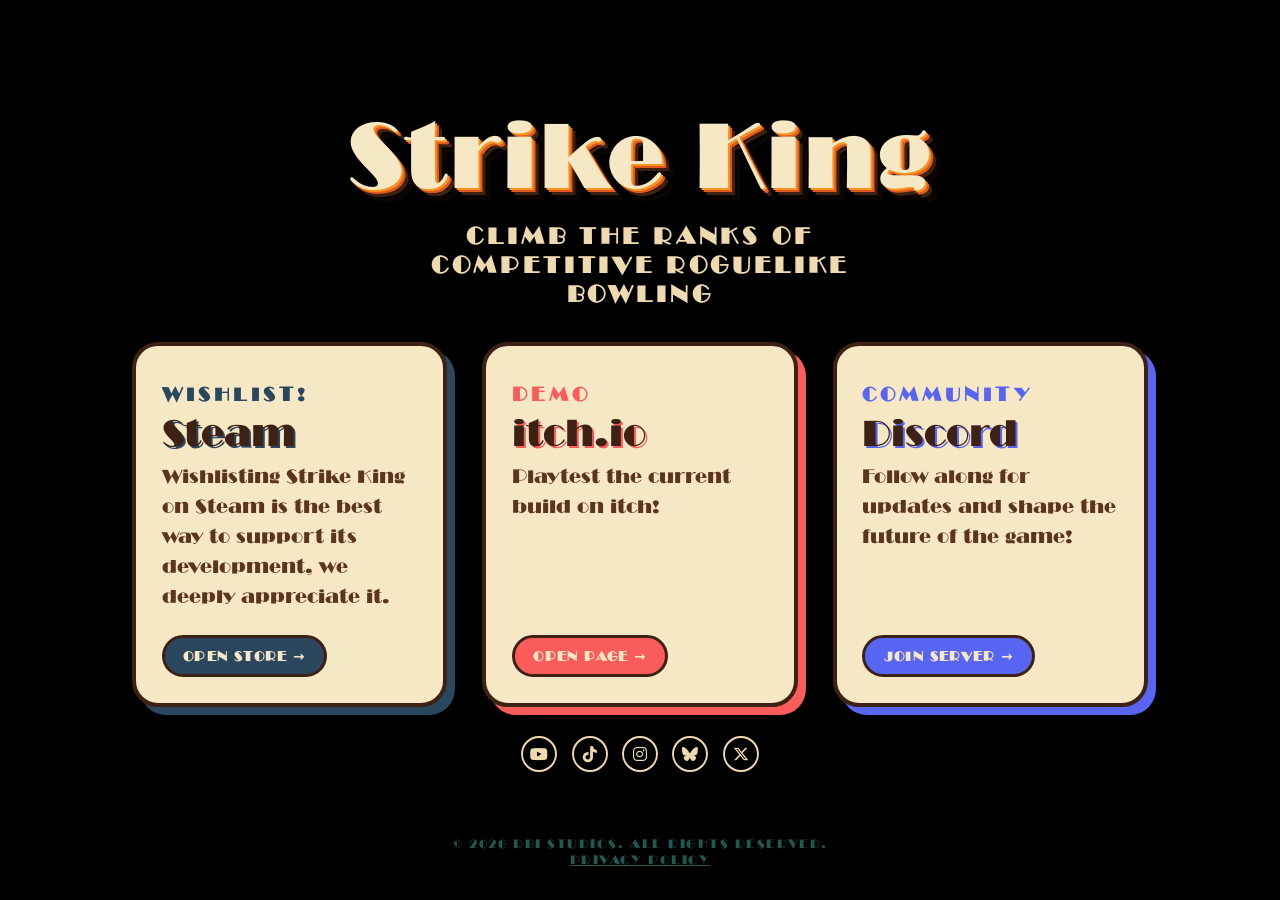
<file: index.html>
<!DOCTYPE html>
<html lang="en">
<head>
<meta charset="utf-8">
<meta name="viewport" content="width=device-width, initial-scale=1">
<title>Strike King</title>
<meta name="description" content="Wishlist Strike King on Steam, join the Discord, and try it out on itch!">
<meta property="og:type" content="website">
<meta property="og:title" content="Strike King">
<meta property="og:description" content="Wishlist Strike King on Steam, join the Discord, and try it out on itch!">
<meta property="og:url" content="https://playstrikeking.com/">
<meta property="og:image" content="https://playstrikeking.com/assets/illustration2.png">
<meta property="og:image:width" content="512">
<meta property="og:image:height" content="512">
<meta name="twitter:card" content="summary">
<meta name="twitter:title" content="Strike King">
<meta name="twitter:description" content="Wishlist Strike King on Steam, join the Discord, and try it out on itch!">
<meta name="twitter:image" content="https://playstrikeking.com/assets/illustration2.png">
<link rel="icon" type="image/png" href="assets/illustration2.png">
<link rel="apple-touch-icon" href="assets/illustration2.png">
<link rel="stylesheet" href="styles.css?v=fc9107f3">
<link rel="stylesheet" href="https://cdnjs.cloudflare.com/ajax/libs/font-awesome/6.7.2/css/all.min.css" integrity="sha512-Evv84Mr4kqVGRNSgIGL/F/aIDqQb7xQ2vcrdIwxfjThSH8CSR7PBEakCr51Ck+w+/U6swU2Im1vVX0SVk9ABhg==" crossorigin="anonymous" referrerpolicy="no-referrer">
<!-- Cloudflare Web Analytics --><script type='module' src='https://static.cloudflareinsights.com/beacon.min.js' data-cf-beacon='{"token": "af7f5542d32e4f5886fd5299faff64e4"}'></script><!-- End Cloudflare Web Analytics -->
</head>
<body>

  <main class="wrap">

    <header class="masthead">

      <div class="logo-slot">
        <div class="logo-ph">LOGO</div>
      </div>

      <h1 class="title">Strike King</h1>
      <p class="tagline">Climb the ranks of competitive Roguelike Bowling</p>

    </header>

    <nav class="cards" aria-label="Where to find Strike King">

      <a class="card card--steam" href="https://store.steampowered.com/app/4843750/Strike_King/" target="_blank" rel="noopener">
        <span class="card__kicker">Wishlist!</span>
        <span class="card__name">Steam</span>
        <span class="card__desc">Wishlisting Strike King on Steam is the best way to support its development, we deeply appreciate it.</span>
        <span class="card__cta">Open Store <span class="arrow" aria-hidden="true">&rarr;</span></span>
      </a>

      <a class="card card--itch" href="https://rbistudios.itch.io/strikeking" target="_blank" rel="noopener">
        <span class="card__kicker">Demo</span>
        <span class="card__name">itch.io</span>
        <span class="card__desc">Playtest the current build on itch!</span>
        <span class="card__cta">Open Page <span class="arrow" aria-hidden="true">&rarr;</span></span>
      </a>

      <a class="card card--discord" href="https://discord.gg/QJFnqJwXe5" target="_blank" rel="noopener">
        <span class="card__kicker">Community</span>
        <span class="card__name">Discord</span>
        <span class="card__desc">Follow along for updates and shape the future of the game!</span>
        <span class="card__cta">Join Server <span class="arrow" aria-hidden="true">&rarr;</span></span>
      </a>

    </nav>

    <nav class="social-links" aria-label="Social media channels">
      <a class="social-links__icon" href="https://www.youtube.com/@PlayStrikeKing" target="_blank" rel="noopener" aria-label="YouTube">
        <i class="fa-brands fa-youtube" aria-hidden="true"></i>
      </a>
      <a class="social-links__icon" href="https://www.tiktok.com/@rbistudios" target="_blank" rel="noopener" aria-label="TikTok">
        <i class="fa-brands fa-tiktok" aria-hidden="true"></i>
      </a>
      <a class="social-links__icon" href="https://www.instagram.com/playstrikeking/" target="_blank" rel="noopener" aria-label="Instagram">
        <i class="fa-brands fa-instagram" aria-hidden="true"></i>
      </a>
      <a class="social-links__icon" href="https://bsky.app/profile/strikeking.bsky.social" target="_blank" rel="noopener" aria-label="Bluesky">
        <i class="fa-brands fa-bluesky" aria-hidden="true"></i>
      </a>
      <a class="social-links__icon" href="https://x.com/PlayStrikeKing" target="_blank" rel="noopener" aria-label="X">
        <i class="fa-brands fa-x-twitter" aria-hidden="true"></i>
      </a>
    </nav>

    <footer class="foot">
      <p>&copy; 2026 RBI Studios. All rights reserved.</p>
      <p>
        <a class="foot__link" href="privacy.html">Privacy Policy</a>
      </p>
    </footer>

  </main>

</body>
</html>
</file>
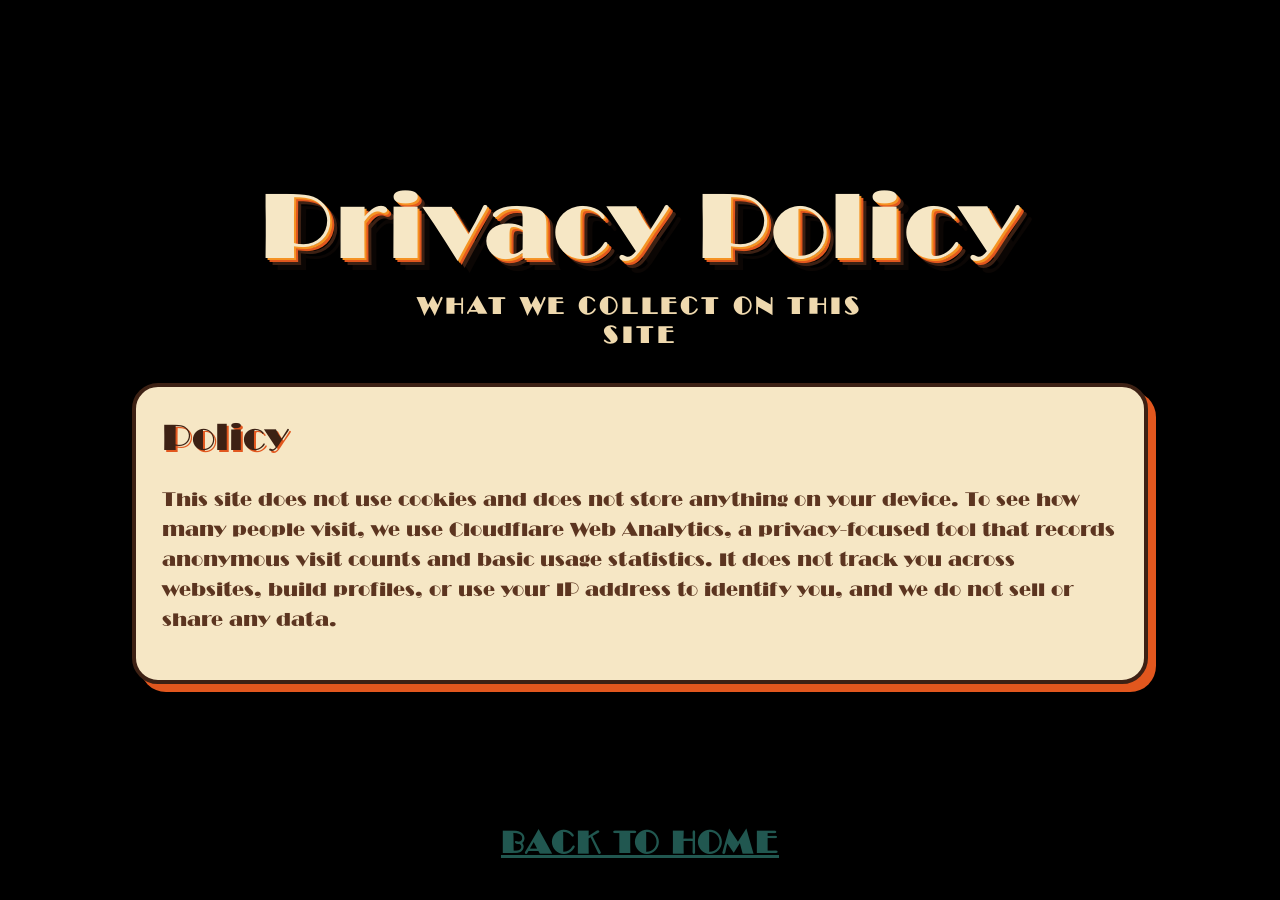
<file: privacy.html>
<!DOCTYPE html>
<html lang="en">
<head>
<meta charset="utf-8">
<meta name="viewport" content="width=device-width, initial-scale=1">
<title>Privacy Policy | Strike King</title>
<meta name="description" content="Privacy policy for playstrikeking.com">
<link rel="icon" type="image/png" href="assets/illustration2.png">
<link rel="apple-touch-icon" href="assets/illustration2.png">
<link rel="stylesheet" href="styles.css?v=fc9107f3">
</head>
<body>
  <main class="wrap wrap--top">
    <header class="masthead">
      <h1 class="title">Privacy Policy</h1>
      <p class="tagline">What we collect on this site</p>
    </header>

    <div class="cards" aria-label="Privacy policy details">
      <section class="card">
        <span class="card__name">Policy</span>
        <p class="card__desc">
          This site does not use cookies and does not store anything on your device.
          To see how many people visit, we use Cloudflare Web Analytics, a privacy-focused tool that records anonymous visit counts and basic usage statistics.
          It does not track you across websites, build profiles, or use your IP address to identify you, and we do not sell or share any data.
        </p>
      </section>
    </div>

    <footer class="foot">
      <p><a class="foot__link foot__link--back-home" href="index.html">Back to home</a></p>
    </footer>
  </main>
</body>
</html>
</file>
<file: styles.css>
:root {
  /* --- palette --- */
  --cream:    #f6e7c5;
  --cream-2:  #efd9ae;
  --orange:   #e2571e;
  --orange-2: #f59323;
  --mustard:  #edb230;
  --brown:    #3d2114;
  --brown-2:  #5c3520;
  --teal:     #2f7d72;
  --black: #000000;
  --steam-blue: #2a475e;
  --itch-red: #fa5c5c;
  --discord-blue: #5865F2;

  /* --- type --- */
  --font-display: "QTT", "Shrikhand", "Cooper Black", Georgia, serif;
  --font-body: "QTT", "Outfit", "Futura", "Trebuchet MS", system-ui, sans-serif;

  /* --- shape --- */
  --radius: 26px;
  --border: 4px;
}

@font-face {
  font-family: "QTT";
  src: url("assets/QTTheatre.otf");
}

@font-face {
  font-family: "Slab";
  src: url("assets/NotJamSlab14.ttf");
}

@font-face {
  font-family: "ArtDisco";
  src: url("assets/ThaleahFat.ttf")
}
*, *::before, *::after { box-sizing: border-box; }

html { -webkit-text-size-adjust: 100%; }

body {
  margin: 0;
  font-family: var(--font-body);
  color: var(--cream-2);
  background-color: var(--black);

  background-attachment: fixed;
  min-height: 100vh;
  overflow-x: hidden;
  display: flex;
  flex-direction: column;
}

.wrap {
  width: 100%;
  max-width: 1080px;
  margin: 0 auto;
  padding: clamp(1.2rem, 4vw, 2.8rem) clamp(1rem, 4vw, 2rem) 2rem;
  flex: 1;
  display: flex;
  flex-direction: column;
}

/* ---------- masthead ---------- */

.masthead {
  margin-top: auto;
  text-align: center;
  margin-bottom: clamp(1.1rem, 3.6vw, 2.1rem);
}

.logo-slot {
  display: none;
  justify-content: center;
  margin-bottom: 1.4rem;
}

.logo {
  display: block;
  width: clamp(110px, 28vw, 180px);
  height: auto;
}

.logo-ph {
  width: clamp(110px, 28vw, 170px);
  aspect-ratio: 1 / 1;
  display: grid;
  place-items: center;
  border: 3px dashed var(--brown-2);
  border-radius: 50%;
  color: var(--brown-2);
  font-weight: 800;
  letter-spacing: .22em;
  font-size: .8rem;
  opacity: .55;
}

.title {
  font-family: var(--font-display);
  font-weight: 400;
  font-size: clamp(2.4rem, 11vw, 6rem);
  line-height: .95;
  overflow-wrap: anywhere;
  margin: 0 0 .22em;
  color: var(--cream);
  letter-spacing: .01em;
  text-shadow:
    2px 2px 0 var(--orange-2),
    4px 4px 0 var(--orange),
    7px 7px 0 var(--brown),
    12px 12px 0 rgba(61, 33, 20, .18);
}

.tagline {
  margin: 0 auto;
  max-width: 30ch;
  font-size: clamp(1.5rem, 2.6vw, 1.2rem);
  font-weight: 600;
  color: var(--cream-2);
  text-transform: uppercase;
  letter-spacing: .16em;
}

/* ---------- cards ---------- */

.cards {
  display: grid;
  grid-template-columns: repeat(auto-fit, minmax(250px, 1fr));
  gap: clamp(1.4rem, 3.5vw, 2.2rem);
  align-items: stretch;
}

.social-links {
  margin-top: clamp(1.1rem, 3vw, 1.8rem);
  display: flex;
  justify-content: center;
  gap: .9rem;
}

.social-links__icon {
  width: 2.25rem;
  height: 2.25rem;
  display: inline-flex;
  align-items: center;
  justify-content: center;
  border: 2px solid var(--cream-2);
  border-radius: 999px;
  color: var(--cream-2);
  text-decoration: none;
  font-size: 1rem;
  transition: transform .18s ease, color .18s ease, border-color .18s ease, background-color .18s ease;
}

.social-links__icon:hover,
.social-links__icon:focus-visible {
  color: var(--cream);
  border-color: var(--orange-2);
  background: rgba(245, 147, 35, .16);
  transform: translateY(-2px);
}

.social-links__icon:focus-visible {
  outline: 3px solid var(--orange-2);
  outline-offset: 2px;
}

.card {
  --accent: var(--orange);
  position: relative;
  display: flex;
  flex-direction: column;
  gap: .45rem;
  padding: 1.9rem 1.6rem 1.6rem;
  background: var(--cream);
  border: var(--border) solid var(--brown);
  border-radius: var(--radius);
  box-shadow: 8px 8px 0 var(--accent);
  text-decoration: none;
  color: inherit;
  overflow: hidden;
  transition: transform .18s ease, box-shadow .18s ease, background-color .18s ease;
}

.card::before {
  content: "";
  position: absolute;
  inset: 0 0 auto 0;
  height: 12px;
  background: repeating-linear-gradient(
    -45deg,
    var(--accent) 0 12px,
    var(--brown) 12px 24px
  );
  display: none;
}

.card__kicker {
  margin-top: .35rem;
  font-size: 1.25rem;
  font-weight: 800;
  letter-spacing: .2em;
  text-transform: uppercase;
  color: var(--accent);
}

.card__name {
  font-family: var(--font-display);
  font-size: clamp(1.9rem, 5vw, 2.4rem);
  line-height: 1.05;
  color: var(--brown);
  text-shadow: 2px 2px 0 var(--accent);
}

.card__desc {
  font-size: 1.25rem;
  line-height: 1.5;
  color: var(--brown-2);
  flex: 1;
}

.card__cta {
  margin-top: 1.1rem;
  align-self: flex-start;
  padding: .6rem 1.15rem;
  border: 3px solid var(--brown);
  border-radius: 999px;
  background: var(--accent);
  color: var(--cream);
  font-weight: 800;
  font-size: .85rem;
  letter-spacing: .1em;
  text-transform: uppercase;
}

.arrow { display: inline-block; transition: transform .18s ease; }

/* per-card accents */
.card--steam   { --accent: var(--steam-blue); }
.card--discord { --accent: var(--discord-blue); }
.card--itch    { --accent: var(--itch-red); }

/* ---------- interaction ---------- */

.card:hover,
.card:focus-visible {
  transform: translate(-3px, -5px);
  box-shadow: 12px 14px 0 var(--accent);
  background: #fdf3dd;
}

.card:hover .arrow,
.card:focus-visible .arrow { transform: translateX(5px); }

.card:active {
  transform: translate(4px, 4px);
  box-shadow: 4px 4px 0 var(--accent);
}

.card:focus-visible {
  outline: 4px solid var(--brown);
  outline-offset: 5px;
}

/* ---------- footer ---------- */

.foot {
  margin-top: auto;
  text-align: center;
  font-size: .8rem;
  letter-spacing: .12em;
  text-transform: uppercase;
  color: var(--teal);
  opacity: .7;
}

.foot p { margin: 0; }

.foot__link {
  color: inherit;
  text-decoration: underline;
}

.foot__link--back-home {
  display: inline-block;
  font-size: 2rem;
  font-weight: 700;
  letter-spacing: .06em;
  padding: .35rem .6rem;
}













/* ---------- responsive tweaks ---------- */

@media (max-width: 640px) {
  .wrap--top .masthead {
    margin-top: clamp(1.5rem, 10vh, 5rem);
  }
  .wrap--top .foot {
    margin-top: 1rem;
  }
  .wrap {
    padding-top: .9rem;
    padding-bottom: 1.25rem;
  }
  .masthead {
    margin-bottom: 1rem;
  }
  .title {
    font-size: clamp(2.25rem, 12vw, 3.2rem);
    margin-bottom: .16em;
  }
  .tagline {
    font-size: .75rem;
    letter-spacing: .09em;
    line-height: 1.2;
    max-width: 28ch;
  }
  .cards {
    grid-template-columns: 1fr;
    gap: .8rem;
  }
  .card  {
    padding: 1rem .95rem .9rem;
    border-width: 3px;
    box-shadow: 6px 6px 0 var(--accent);
    gap: .35rem;
  }
  .card__kicker {
    margin-top: 0;
    font-size: .8rem;
    letter-spacing: .12em;
  }
  .card__name {
    font-size: clamp(1.7rem, 8vw, 2.2rem);
    line-height: 1.05;
    text-shadow: 1px 1px 0 var(--accent);
  }
  .card__desc {
    font-size: 1rem;
    line-height: 1.35;
  }
  .card__cta {
    margin-top: .7rem;
    padding: .45rem .85rem;
    font-size: .75rem;
  }
  .social-links {
    margin-top: .9rem;
  }
  .social-links__icon {
    width: 1.95rem;
    height: 1.95rem;
    font-size: .9rem;
  }
  .title { text-shadow:
    2px 2px 0 var(--orange-2),
    4px 4px 0 var(--orange),
    6px 6px 0 var(--brown); }
  .foot {
    margin-top: 1rem;
    font-size: .7rem;
    letter-spacing: .08em;
  }
}

@media (max-width: 420px) {
  .tagline {
    font-size: .66rem;
  }
  .card__name {
    font-size: 1.55rem;
  }
  .card__desc {
    font-size: .92rem;
  }
  .card__cta {
    font-size: .7rem;
  }
  .social-links__icon {
    width: 1.8rem;
    height: 1.8rem;
  }
}

@media (prefers-reduced-motion: reduce) {
  .card, .arrow, .social-links__icon { transition: none; }
  .card:hover, .card:focus-visible { transform: none; }
  .social-links__icon:hover, .social-links__icon:focus-visible { transform: none; }
}
</file>
